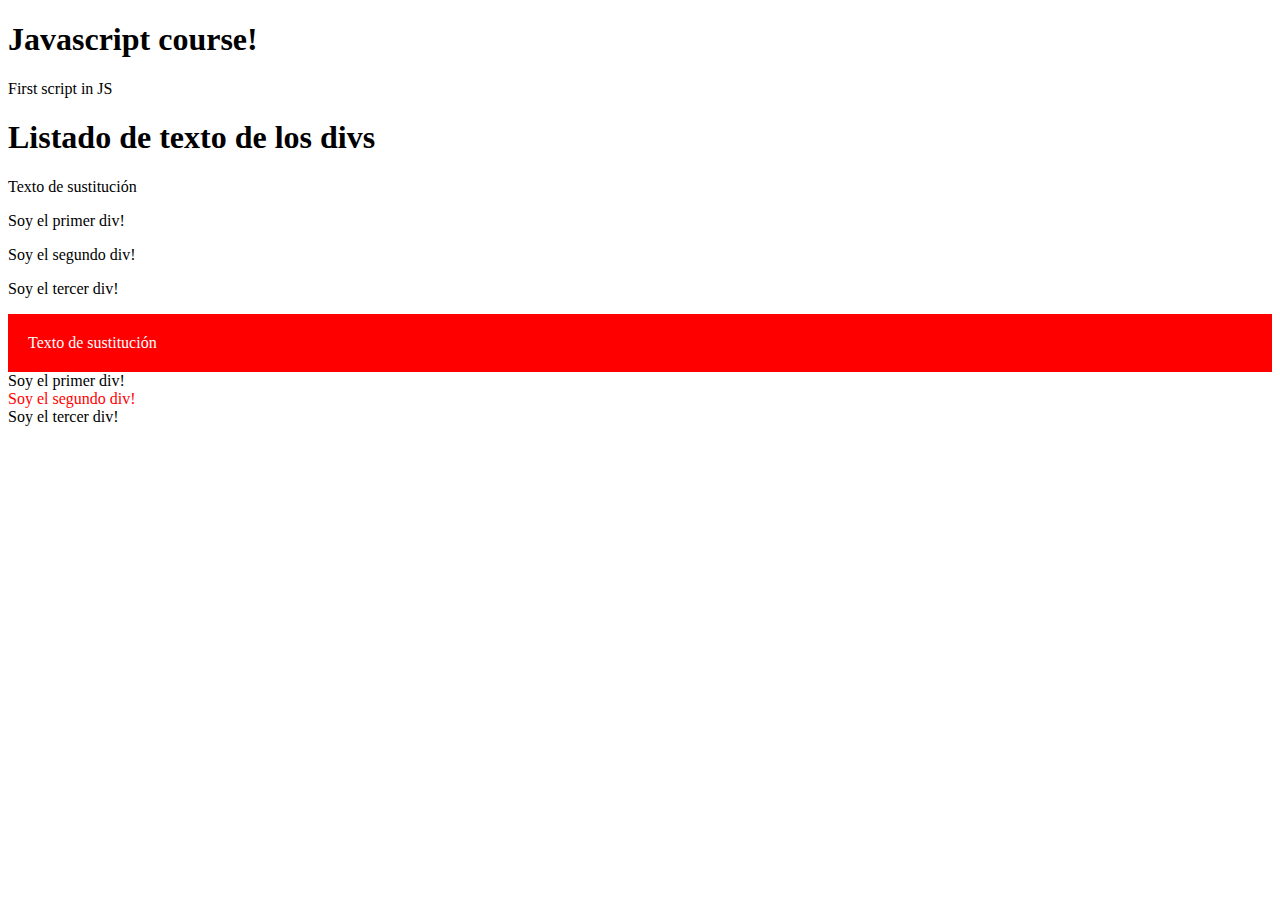
<file: masterJS/helloWorld/index.html>
<!DOCTYPE html>
<html lang="es">
	<head>
		<meta charset="utf-8">
		<title>Hello World with Javascript - Coding.Frank</title>

		<!-- <script type="text/javascript">
			alert("Hello World!!");
			alert("Welcome to JavaScript");

		<script type="text/javascript" src="js/01-helloWorld.js"></script>
		<script type="text/javascript" src="js/02-variables.js"></script>
		<script type="text/javascript" src="js/03-letyvar.js"></script>
		<script type="text/javascript" src="js/04-constantes.js"></script>
		<script type="text/javascript" src="js/05-tipo-de-datos.js"></script>
		<script type="text/javascript" src="js/06-condicionales.js"></script>
		<script type="text/javascript" src="js/07-switch.js"></script>
		<script type="text/javascript" src="js/08-bucle-for.js"></script>
		<script type="text/javascript" src="js/09-while.js"></script>
		<script type="text/javascript" src="js/10-ventanas.js"></script>
		<script type="text/javascript" src="js/19-funciones.js"></script>
		<script type="text/javascript" src="js/20-parametros2.js"></script>
		<script type="text/javascript" src="js/21-funciones-anonimas.js"></script>
		<script type="text/javascript" src="js/22-ambito.js"></script>
		<script type="text/javascript" src="js/23-funciones-texto.js"></script>
		<script type="text/javascript" src="js/24-plantillas.js"></script>
		<script type="text/javascript" src="js/25-arrays.js"></script>
		<script type="text/javascript" src="js/26-arrays-multidimensionales.js"></script>
		<script type="text/javascript" src="js/25-arrays.js"></script>
		<script type="text/javascript" src="js/28-dom.js"></script>

		</script> -->

		<script type="text/javascript" src="js/29-bom.js"></script>
		

	</head>

	<body>
		<h1>Javascript course!</h1>
		<p>First script in JS</p>

		<section id="miseccion">
			<h1 id ="encabezado">Listado de texto de los divs</h1>
		</section>


		<div id="micaja">Hola soy una caja!</div>

		<div class="amarillo">Soy el primer div!</div>
		<div class="rojo">Soy el segundo div!</div>
		<div class="rojo">Soy el tercer div!</div>
		
		<!-- scripts -->
		<script type="text/javascript" src="js/28-dom.js"></script>
	</body>
</html>
</file>
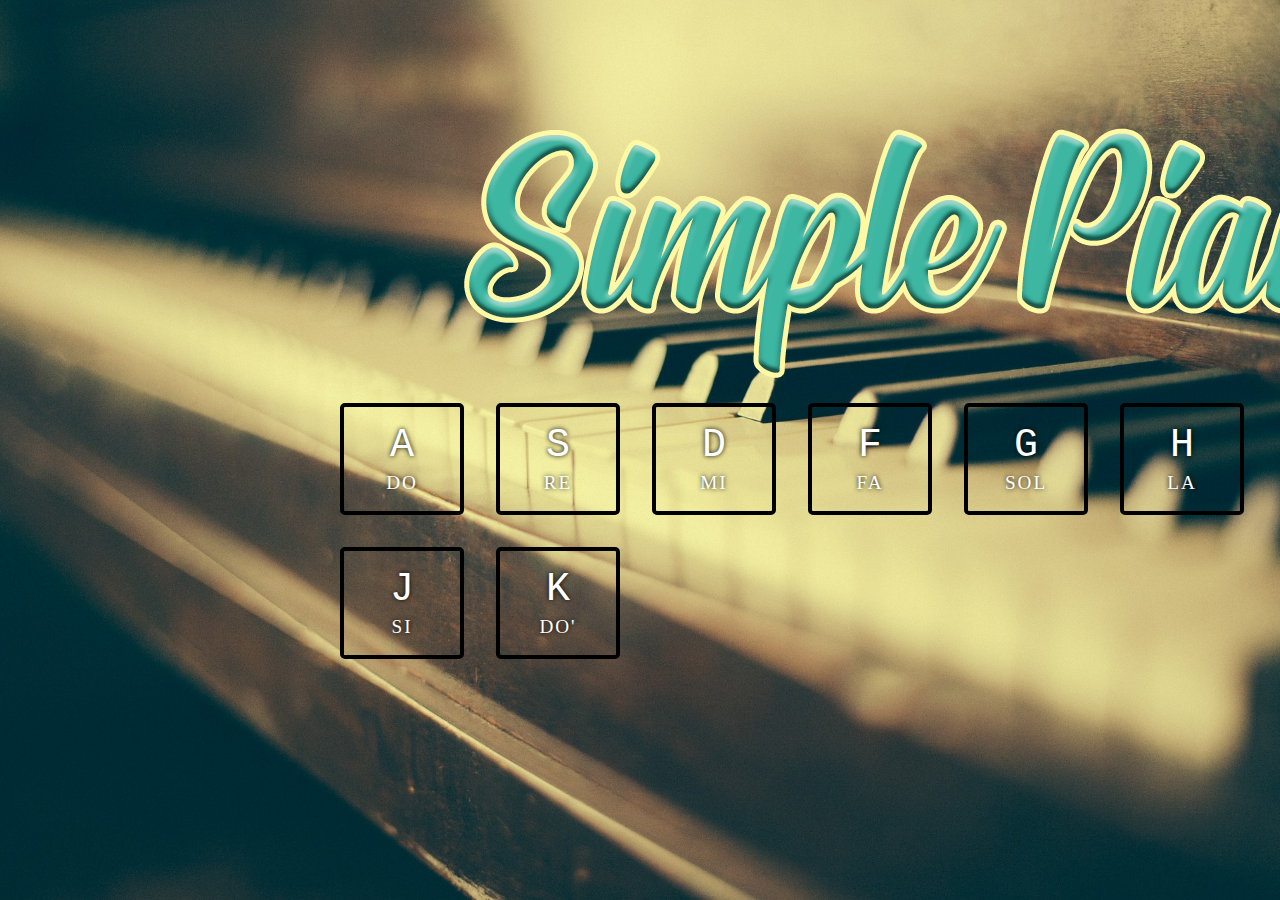
<file: masterJS/javascript30/#1 Piano/index.html>
<!DOCTYPE html>
<html>
<head>
	<title>Simple Piano</title>
	<link rel="stylesheet" type="text/css" href="style.css">
	<link rel="icon" type="image/png" sizes="16x16" href="/favicon-16x16.png">


</head>
<body style="">
	<img id="logo" src="images/logo.png">
	<div class="keys">
		<div data-key="65" class="key">
			<kbd>A</kbd>
			<span class="sound">DO</span>
		</div>
		<div data-key="83" class="key">
			<kbd>S</kbd>
			<span class="sound">RE</span>
		</div>
		<div data-key="68" class="key">
			<kbd>D</kbd>
			<span class="sound">MI</span>
		</div>
		<div data-key="70" class="key">
			<kbd>F</kbd>
			<span class="sound">FA</span>
		</div>
		<div data-key="71" class="key">
			<kbd>G</kbd>
			<span class="sound">SOL</span>
		</div>
		<div data-key="72" class="key">
			<kbd>H</kbd>
			<span class="sound">LA</span>
		</div>
		<div data-key="74" class="key">
			<kbd>J</kbd>
			<span class="sound">SI</span>
		</div>
		<div data-key="75" class="key">
			<kbd>K</kbd>
			<span class="sound">DO'</span>
		</div>
		
		
	</div>
	<audio data-key="65" src="sounds/do.wav"></audio>
	<audio data-key="83" src="sounds/re.wav"></audio>
	<audio data-key="68" src="sounds/mi.wav"></audio>
	<audio data-key="70" src="sounds/fa.wav"></audio>
	<audio data-key="71" src="sounds/sol.m4a"></audio>
	<audio data-key="72" src="sounds/la.wav"></audio>
	<audio data-key="74" src="sounds/si.mp3"></audio>
	<audio data-key="75" src="sounds/doa.wav"></audio>




	<script type="text/javascript">
		window.addEventListener('keydown', function(e){
			const audio = document.querySelector(`audio[data-key="${e.keyCode}"]`);
			const key = document.querySelector(`.key[data-key="${e.keyCode}"]`);
			if(!audio) return;
			audio.currentTime = 0;
			audio.play(); 
			key.classList.add('playing');
			
		});

		function removeTransition(e){
			if(e.propertyName !== 'transform') return;
			this.classList.remove('playing');
		}

		const keys = document.querySelectorAll('.key');
		keys.forEach(key => key.addEventListener('transitionend', removeTransition));
	</script>
</body>
</html>
</file>
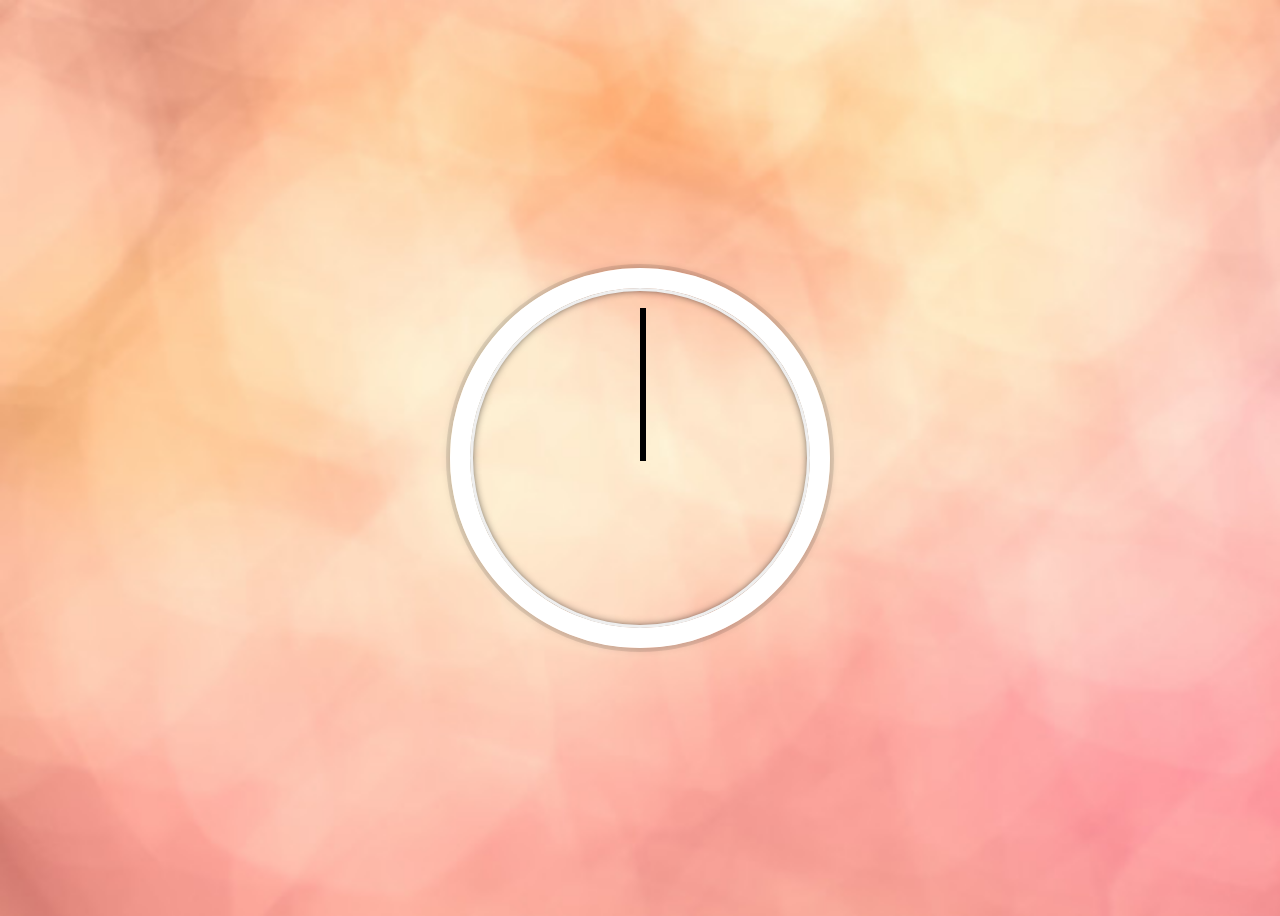
<file: masterJS/javascript30/#2 Clock/index.html>
<!DOCTYPE html>
<html>
<head>
	<title>Clock</title>
	<link rel="stylesheet" type="text/css" href="style.css">
</head>
<body>
	<div class="clock">
		<div clock-face>
			<div class="hand hour-hand" ></div>
			<div class="hand min-hand"></div>
			<div class="hand second-hand"></div>

		</div>
	</div>
</body>

<script type="text/javascript">
	const secondHand = document.querySelector('.second-hand');
	const minHand = document.querySelector('.min-hand');
	const hourHand = document.querySelector('.hour-hand');
	function setDate(){
		const now = new Date();
		const seconds = now.getSeconds();
		const secondsDegrees = ((seconds / 60)* 360) + 90;
		secondHand.style.transform = `rotate(${secondsDegrees}deg)`;
		

		const mins = now.getMinutes();
		const minDegrees = ((mins / 60)* 360) + 90;
		minHand.style.transform = `rotate(${minDegrees}deg)`;


		const hours = now.getMinutes();
		const hoursDegrees = ((hours / 12)* 360) + 90;
		hourHand.style.transform = `rotate(${hoursDegrees}deg)`;
		console.log(hours);
	}
setInterval(setDate,1000);

</script>
</html>
</file>
<file: masterJS/javascript30/#1 Piano/style.css>
*{
	background: url(images/fondo.jpg) no-repeat center center fixed;
	-webkit-background-size: cover;
	-moz-background-size: cover;
	-o-background-size: cover;
	background-size: cover;
}

#logo{
	margin-top: 9%;
	margin-left: 24%;
	margin-right: auto;
	justify-content:center;
	display:inline-block;
	text-align: center;
}
.keys{
	margin-left: 25%;
	margin-right: auto;
	justify-content:center;
	display:inline-block;
	text-align: center;
}

.key{
	font-family: 'Calibri';
	border: 4px solid black;
	border-radius: 5px;
	margin: 1rem;
	font-size: 1.5rem;
	padding: 1rem .5rem;
	transition: all 0.07s;
	width: 100px;
	text-align: center;
	color: white;
	text-shadow: 0 0 5px black;
	float: left;
}

.playing{
	transform: scale(1.1);
	border-color: #4AE1C5;
	box-shadow: 0 0 10px #4AE1C5;
}

kbd{
	display: block;
	font-size: 40px;
}

.sound{
	font-size: 1.2rem;
	text-transform: uppercase;
	letter-spacing: 2px;
	color: white;
}
</file>
<file: masterJS/javascript30/#2 Clock/style.css>
html{
	background: #018DED url(images/fondo.jpg);
	background-size: cover;
	font-family: 'helvetica';
	text-align: center;
	font-size: 10px;
}

body{
	font-size: 2rem;
	display: flex;
	flex: 1;
	min-height: 100vh;
	align-items: center;
}

.clock{
	width: 30rem;
	height: 30rem;
	border: 20px solid white;
	border-radius: 50%;
	margin: 50px auto;
	position: relative;
	padding: 2rem;
	box-shadow:
	0 0 0px 4px rgba(0,0,0,0.1),
	inset 0 0 0 3px #EFEFEF,
	inset 0 0 10px black,
	0 0 10px rgba(0,0,0,0.2) ;
}

.clock-face{
	position: relative;
	width: 100%;
	height: 100%;
	transform: translateY(-3px);
}

.hand {
	width: 45%;
	height: 6px;
	background: black;
	position: absolute;
	top: 50%;
	transform-origin: 100%;
	transform: rotate(90deg);
	transition: all 0.05s;
	transition-timing-function: cubic-bezier(0.1,2.7,0.58,1);
}

.hand .hour-hand{
	width: 30%;
}
</file>
